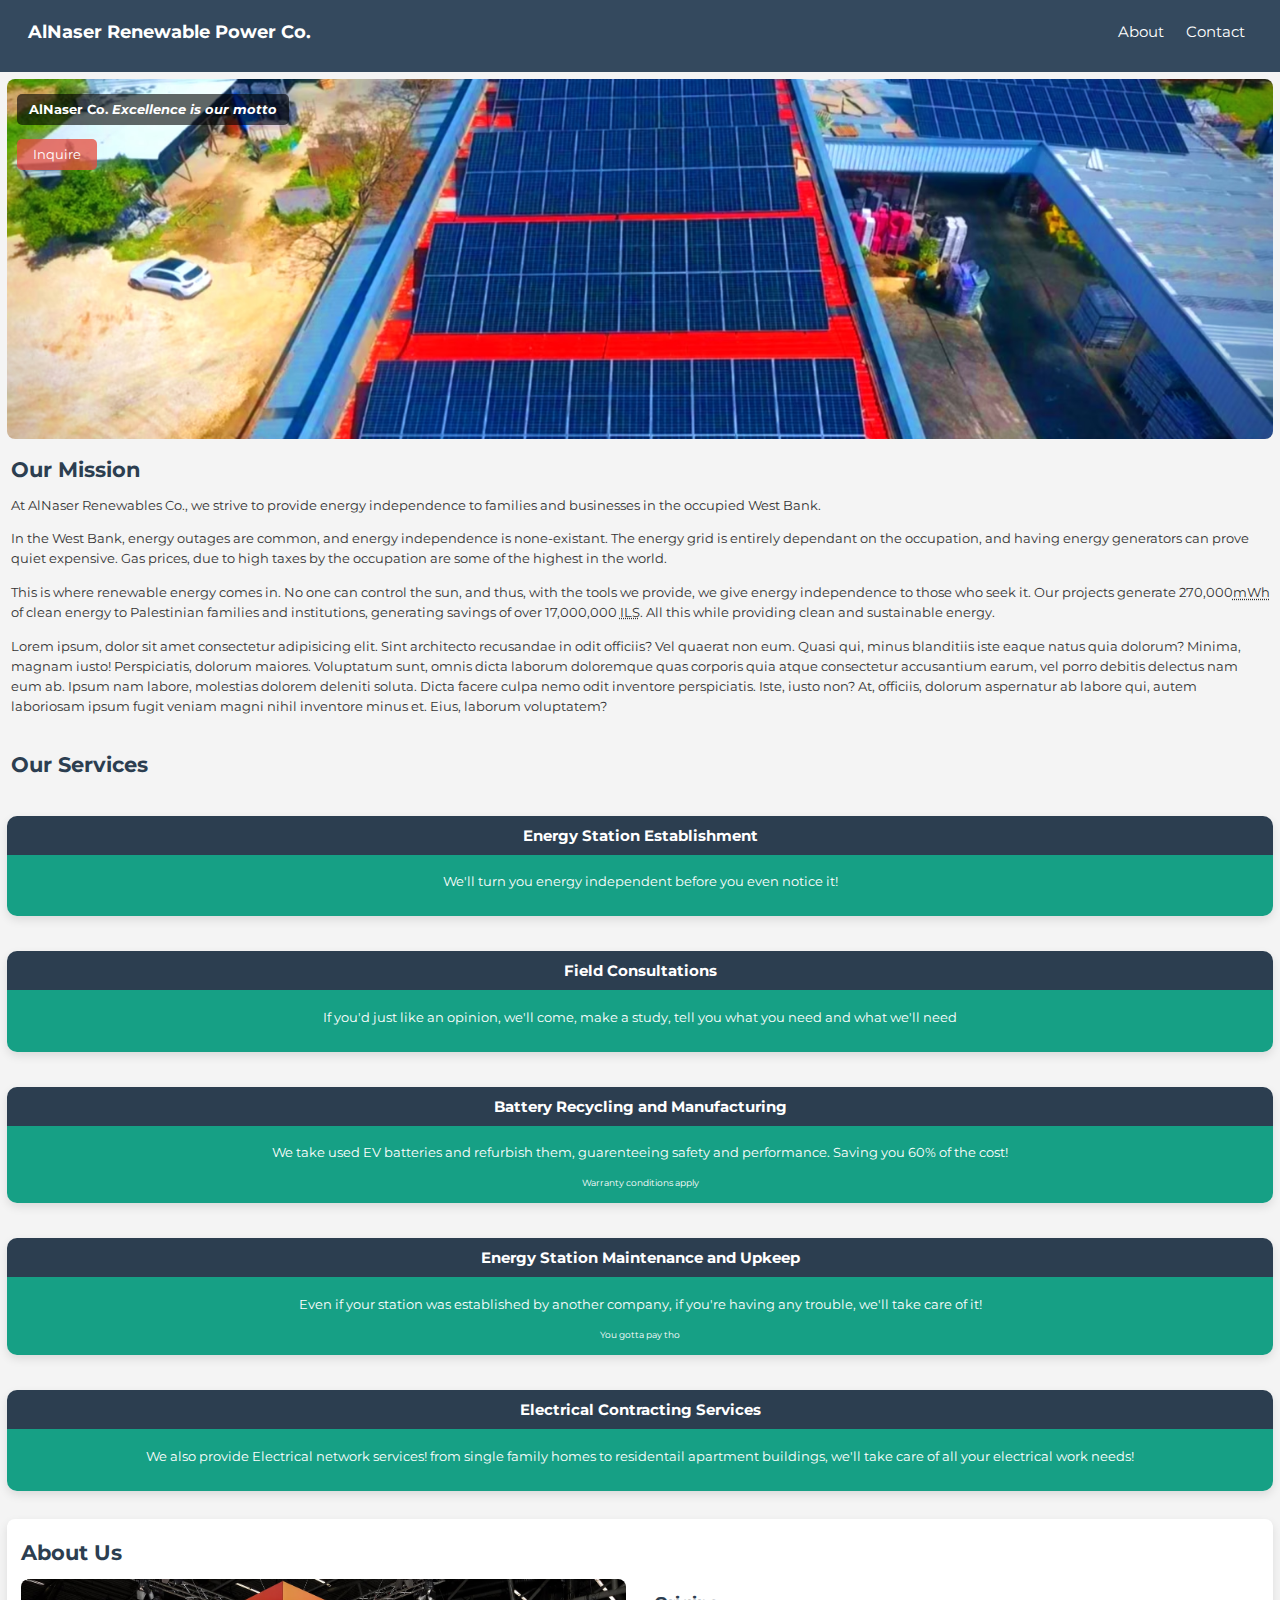
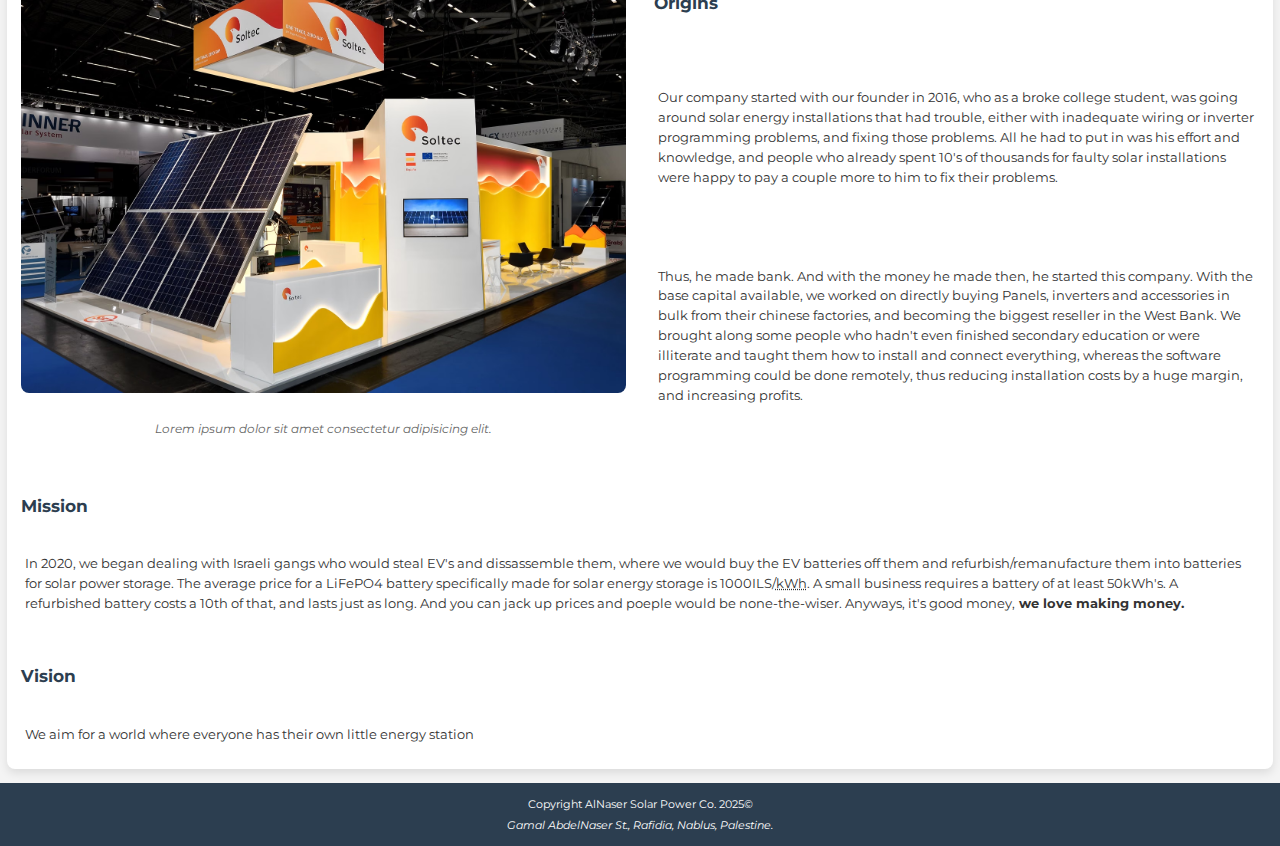
<file: index.html>
<!DOCTYPE html>
<html lang="en">
<head>
    <meta charset="UTF-8">
    <meta name="viewport" content="width=device-width, initial-scale=1.0">
    <link rel="stylesheet" href="./CSS/main-styles.css">
    <link rel="stylesheet" href="./CSS/index.css">
    <title>AlNaser Reneweable Power Co.</title>
</head>
<!-- This is not a real company. This is something I came up with for this assignment. -->
<body>
    <nav>
        <ul>
            <li><h1>AlNaser Renewable Power Co.</h1></li>
            <li><a href="#about">About</a>&nbsp;&nbsp;<a href="./pages/contact.html">Contact</a></li>
        </ul>
    </nav>
    <div class="content_container">
    <main>
        <div id="hero-img">
        <img src="./images/main_converted.avif" alt="project example image" >
        <p> AlNaser Co.<em> Excellence is our motto</em></p>
        <button id="hero-button">Inquire</button>
         </div>
        <article>
        <h2>Our Mission</h2>
        <p>At AlNaser Renewables Co., we strive to provide energy independence to families and businesses in the occupied West Bank.</p>
        <p>In the West Bank, energy outages are common, and energy independence is none-existant. The energy grid is entirely dependant on the occupation, and having energy generators can prove quiet expensive. Gas prices, due to high taxes by the occupation are some of the highest in the world. </p>
        <p>This is where renewable energy comes in. No one can control the sun, and thus, with the tools we provide, we give energy independence to those who seek it. Our projects generate 270,000<abbr title="Mega Watt Hours">mWh</abbr> of clean energy to Palestinian families and institutions, generating savings of over 17,000,000 <abbr title="Israeli new Shekel">ILS</abbr>. All this while providing clean and sustainable energy.</p>
        <p>Lorem ipsum, dolor sit amet consectetur adipisicing elit. Sint architecto recusandae in odit officiis? Vel quaerat non eum. Quasi qui, minus blanditiis iste eaque natus quia dolorum? Minima, magnam iusto!
        Perspiciatis, dolorum maiores. Voluptatum sunt, omnis dicta laborum doloremque quas corporis quia atque consectetur accusantium earum, vel porro debitis delectus nam eum ab. Ipsum nam labore, molestias dolorem deleniti soluta.
        Dicta facere culpa nemo odit inventore perspiciatis. Iste, iusto non? At, officiis, dolorum aspernatur ab labore qui, autem laboriosam ipsum fugit veniam magni nihil inventore minus et. Eius, laborum voluptatem?</p>
    </article>
    <article class="card-area">
        <h2>Our Services</h2>
        <div class="card">
            <div class="card-top"><h3>Energy Station Establishment</h3></div>
            <div class="card-bottom"><p>We'll turn you energy independent before you even notice it!</p></div>
        </div>
        <div class="card">
            <div class="card-top"><h3>Field Consultations</h3></div>
            <div class="card-bottom"><p>If you'd just like an opinion, we'll come, make a study, tell you what you need and what we'll need</p></div>
        </div>
        <div class="card">
            <div class="card-top"><h3>Battery Recycling and Manufacturing</h3></div>
            <div class="card-bottom"><p>We take used EV batteries and refurbish them, guarenteeing safety and performance. Saving you 60% of the cost!</p>
            <small>Warranty conditions apply</small></div>
        </div>
        <div class="card">
            <div class="card-top"><h3>Energy Station Maintenance and Upkeep</h3></div>
           <div class="card-bottom"> <p>Even if your station was established by another company, if you're having any trouble, we'll take care of it!</p>
            <small>You gotta pay tho</small></div>
        </div>
        <div class="card">
            <div class="card-top"><h3>Electrical Contracting Services</h3></div>
            <div class="card-bottom"><p>We also provide Electrical network services! from single family homes to residentail apartment buildings, we'll take care of all your electrical work needs!</p></div>
        </div>

    </article>
    </main>
    <section id="about">
        <h2>About Us</h2>
        <div class="about-section">
            <figure class="about-figure">
            <img src="./images/about_converted.avif" alt="PVexpo Booth" id="about-img">
            <figcaption class="about-img-caption">Lorem ipsum dolor sit amet consectetur adipisicing elit.</figcaption>
        </figure>            
            <h3>Origins</h3>
            <p>Our company started with our founder in 2016, who as a broke college student, was going around solar energy installations that had trouble, either with inadequate wiring or inverter programming problems, and fixing those problems. All he had to put in was his effort and knowledge, and people who already spent 10's of thousands for faulty solar installations were happy to pay a couple more to him to fix their problems.</p> 
            <p>Thus, he made bank. And with the money he made then, he started this company. With the base capital available, we worked on directly buying Panels, inverters and accessories in bulk from their chinese factories, and becoming the biggest reseller in the West Bank. We brought along some people who hadn't even finished secondary education or were illiterate and taught them how to install and connect everything, whereas the software programming could be done remotely, thus reducing installation costs by a huge margin, and increasing profits. </p>
            <h3>Mission</h3>
          <p>In 2020, we began dealing with Israeli gangs who would steal EV's and dissassemble them, where we would buy the EV batteries off them and refurbish/remanufacture them into batteries for solar power storage. The average price for a LiFePO4 battery specifically made for solar energy storage is 1000ILS/<abbr title="Kili Watt Hours">kWh</abbr>. A small business requires a battery of at least 50kWh's.
          A refurbished battery costs a 10th of that, and lasts just as long. And you can jack up prices and poeple would be none-the-wiser. Anyways, it's good money,<strong> we love making money.</strong>
            </p>
            <h3>Vision</h3>
            <p>
                We aim for a world where everyone has their own little energy station
            </p>
        </div>
    </section>
</div>
    <footer>
        <p>Copyright AlNaser Solar Power Co. 2025&copy;</p><address>Gamal AbdelNaser St., Rafidia, Nablus, Palestine.</address>
    </footer>
</body>
</html>
</file>
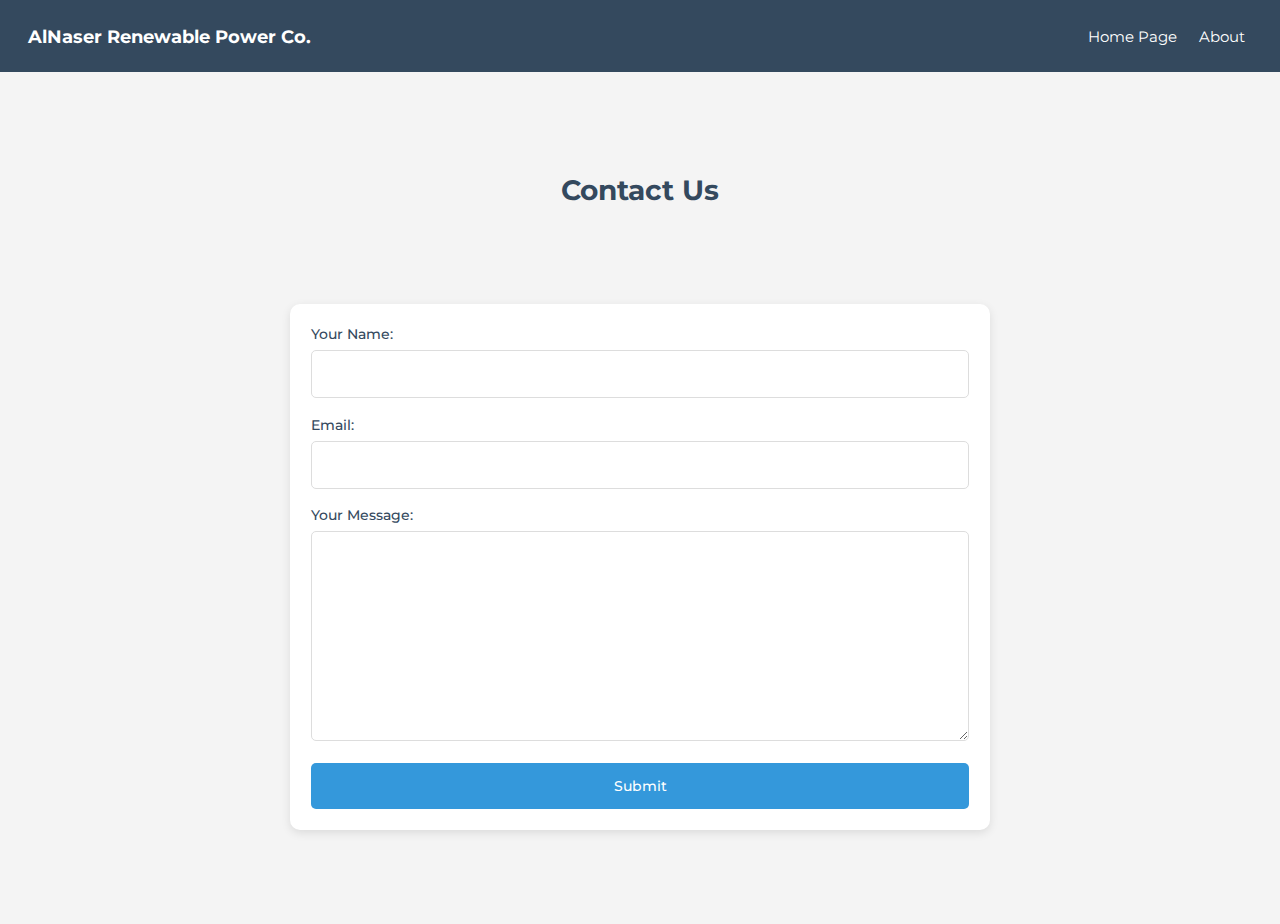
<file: pages/contact.html>
<!DOCTYPE html>
<html lang="en">
<head>
    <meta charset="UTF-8">
    <meta name="viewport" content="width=device-width, initial-scale=1.0">
    <link rel="stylesheet" href="../CSS/contact.css">
    <link rel="stylesheet" href="../CSS/main-styles.css">
    <title>AlNaser Reneweable Power Co.</title>
</head>
<!-- This is not a real company. This is something I came up with for this assignment. -->
<body>
    <nav>
        <ul>
            <li><h1>AlNaser Renewable Power Co.</h1></li>
            <li><a href="../index.html">Home Page</a>&nbsp;&nbsp;<a href="../index.html#about">About</a></li>
        </ul>
    </nav>

    <section>
        <h1 id="contactHeader">Contact Us</h1>
        <form action="#">
            <div class="input-group">
            <label for="name">Your Name:</label>
            <input type="text" id="name" name="name">
        </div>
        <div class="input-group">
            <label for="mail">Email:</label>
            <input type="text" id="mail" name="mail">
        </div>
        <div class="input-group">
            <label for="msg">Your Message:</label>
            <textarea name="msg" id="msg" cols="30" rows="10"></textarea>
        </div>
        <button>Submit</button>
        </form>
    </section>
</body>
</html>
</file>
<file: CSS/main-styles.css>
@import url('https://fonts.googleapis.com/css2?family=Montserrat:wght@100..900&family=Roboto:wght@100;300;400;500;700;900&display=swap');

* {
    padding: 0;
    margin: 0;
    font-family: Montserrat, sans-serif;
    box-sizing: border-box;
}

:root {
    font-size: 16px;
}

html {
    scroll-behavior: smooth;
}

body {
    background-color: #f4f4f4;
    color: #333333;
    width: 100%;
    overflow-x: hidden;
}

nav {
    height: auto;
    width: 100%;
    background-color: #34495e;
    color: white;
    padding: 0.5rem 0;
}

nav ul {
    display: flex;
    flex-direction: column;
    align-items: center;
    list-style-type: none;
    width: 100%;
    padding: 0 1rem;
}

nav h1 {
    font-size: 1.2rem;
    text-align: center;
    margin: 0.5rem 0;
}

nav a {
    margin: 0.25rem 0.5rem;
    font-size: 1rem;
    text-decoration: none;
    color: white;
    transition: color 0.3s ease;
}

a {
    cursor: pointer;
}

a:hover {
    color: #3498db;
}
footer{
    display:flex;
    flex-direction: column;
}
footer p{
    margin-bottom: .5rem;
}
/* tablet */
@media screen and (min-width: 768px) {
    :root {
        font-size: 14px;
    }
    nav ul {
        flex-direction: row;
        justify-content: space-between;
        padding: 0 2rem;
    }
    nav h1 {
        font-size: 1.25rem;
    }
    nav a {
        font-size: 1.1rem;
    }
    main {
        margin: 1rem;
    }
    article {
        margin: 1rem;
    }
    #hero-img {
        height: 45vh;
    }
    #hero-img p {
        font-size: 1rem;
        padding: 10px 20px;
    }
    #hero-img #hero-button {
        top: 80px;
        font-size: 1rem;
        padding: 10px 20px;
    }
    .card {
        width: 80%;
    }
    section {
        margin: 1.5rem;
        padding: 1.5rem;
    }
    #about h2 {
        margin: 1rem;
    }
    form {
        padding: 1.5rem;
    }
    .input-group {
        margin-bottom: 1.25rem;
    }
    textarea {
        min-height: 110px;
    }
}

/* normal screen */
@media screen and (min-width: 1024px) {

    nav {
        height: 8vh;
        padding: 1rem 0;
    }
    article h2 {
        font-size: 1.8rem;
    }
    article p {
        font-size: 1rem;
    }
    #hero-img {
        height: 50vh;
    }
    .card-area {
        display: grid;
        grid-template-columns: repeat(2, 1fr);
        grid-gap: 1.5rem;
        align-items: stretch;
    }
    .card-area h2 {
        grid-column: 1 / -1;
    }
    .card {
        width: 100%;
        height: 100%;
        margin: 0;
    }
    .about-section {
        display: grid;
        grid-template-columns: 1fr 1fr;
        grid-gap: 2rem;
    }
    .about-figure {
        grid-column: 1;
        grid-row: 1 / span 3;
        margin: 0;
    }
    #about-img {
        grid-column: 1;
        grid-row: 1 / span 3;
    }
    .about-img-caption {
        grid-column: 1;
        grid-row: 4;
        margin-top: -0.5rem;
    }
    .about-section h3:nth-of-type(1) {
        grid-column: 2;
        grid-row: 1;
    }
    
    .about-section p:nth-of-type(1), 
    .about-section p:nth-of-type(2) {
        grid-column: 2;
    }
    
    .about-section h3:nth-of-type(2),
    .about-section p:nth-of-type(3) {
        grid-column: 1 / -1;
    }
    
    .about-section h3:nth-of-type(3),
    .about-section p:nth-of-type(4) {
        grid-column: 1 / -1;
    }
    section {
        padding: 2.5rem;
    }
    
    form {
        max-width: 700px;
    }
    
    input, textarea {
        padding: 1rem;
    }
    
    button {
        padding: 1rem 1.75rem;
    }
}

/* big screen */
@media screen and (min-width: 1440px) {
    .content_container {
        max-width: 1440px;
        margin: 0 auto;
    }
    
    html {
        background-color: #e4e4e4;
    }

    main {
        max-width: 1400px;
        margin: 2rem auto;
    }
    .card-area {
        grid-template-columns: repeat(3, 1fr);
    }
    section {
        max-width: 1400px;
        margin: 2rem auto;
    }
    #hero-img {
        height: 60vh;
    }
}
</file>
<file: CSS/index.css>
main {
    margin: 0.5rem;
}

article {
    margin: 0.5rem 0 1.5rem;
}

article h2 {
    padding: 0.25rem;
    font-size: 1.5rem;
    margin-bottom: 0.5rem;
    color: #2c3e50;
}

article p {
    padding: 0.25rem;
    line-height: 150%;
    font-size: 0.95rem;
    margin-bottom: 0.5rem;
}

img {
    max-width: 100%;
    height: auto;
    object-fit: cover;
}

#hero-img {
    position: relative;
    width: 100%;
    height: 40vh;
    overflow: hidden;
    margin-bottom: 1rem;
}

#hero-img img {
    width: 100%;
    height: 100%;
    object-fit: cover;
    border-radius: 8px;
}

#hero-img p {
    position: absolute;
    top: 10px;
    left: 10px;
    color: white;
    font-size: 0.9rem;
    font-weight: bold;
    background: rgba(0, 0, 0, 0.6);
    padding: 8px 12px;
    border-radius: 5px;
    margin: 5px 0;
    max-width: 80%;
}

#hero-img #hero-button {
    position: absolute;
    top: 60px;
    left: 10px;
    color: white;
    font-size: 0.9rem;
    background: rgba(231, 76, 60, 0.75);
    padding: 8px 16px;
    border-radius: 5px;
    border: none;
    cursor: pointer;
    transition: 0.3s;
}

#hero-img #hero-button:hover {
    background: #c0392b;
}

.card-area {
    margin: 1rem 0;
    display: flex;
    flex-direction: column;
    align-items: center;
}

.card-area h2 {
    margin: 0.5rem 0 1rem;
    color: #2c3e50;
    width: 100%;
    text-align: left;
    padding-left: 0.25rem;
}

.card {
    background-color: #ecf0f1;
    display: flex;
    flex-direction: column;
    align-items: center;
    height: auto;
    margin-bottom: 1rem;
    border-radius: 10px;
    box-shadow: 0px 4px 10px rgba(0, 0, 0, 0.1);
    width: 100%;
}

.card-top, .card-bottom {
    width: 100%;
    align-items: center;
    justify-content: center;
    display: flex;
    text-align: center;
}

.card-top {
    background-color: #2c3e50;
    color: white;
    padding: 10px;
    border-radius: 10px 10px 0 0;
}

.card-top h3 {
    font-size: 1.1rem;
}

.card-bottom {
    background-color: #16a085;
    color: white;
    padding: 15px 10px;
    border-radius: 0 0 10px 10px;
    display: flex;
    flex-direction: column;
}

.card-bottom p {
    font-size: 0.9rem;
    line-height: 1.4;
}

.card-bottom small {
    font-size: 0.65rem;
    margin-top: 5px;
}

section {
    margin: 1rem 0.5rem;
    padding: 1rem;
    background: white;
    border-radius: 8px;
    box-shadow: 0px 4px 10px rgba(0, 0, 0, 0.1);
}

#about h2 {
    margin: 0.5rem 0 1rem;
    font-size: 1.5rem;
    color: #2c3e50;
}
.about-figure {
    margin: 0;
    padding: 0;
    width: 100%;
    margin-bottom: 1rem;
}

#about-img {
    max-width: 100%;
    height: auto;
    border-radius: 8px;
    margin-bottom: 1rem;
}
.about-img-caption {
    margin-top: 0.5rem;
    padding: 0.25rem;
    font-size: 0.85rem;
    color: #666;
    text-align: center;
    font-style: italic;
}

.about-section h3 {
    font-size: 1.2rem;
    color: #2c3e50;
    margin-top: 1rem;
    margin-bottom: 0.5rem;
}

.about-section p {
    padding: 0.25rem;
    line-height: 150%;
    font-size: 0.95rem;
    margin-bottom: 0.5rem;
}

footer {
    height: auto;
    min-height: 5vh;
    width: 100%;
    background-color: #2c3e50;
    display: flex;
    justify-content: center;
    align-items: center;
    color: white;
    font-size: 0.8rem;
    padding: 1rem 0;
    text-align: center;
}
</file>
<file: CSS/contact.css>
@import url('https://fonts.googleapis.com/css2?family=Montserrat:wght@100..900&family=Roboto:wght@100;300;400;500;700;900&display=swap');

* {
    padding: 0;
    margin: 0;
    font-family: Montserrat, sans-serif;
    box-sizing: border-box;
}

:root {
    font-size: 12px;
}

html {
    scroll-behavior: smooth;
}

body {
    background-color: #f4f4f4;
    color: #333333;
}

nav {
    height: auto;
    display: flex;
    width: 100%;
    background-color: #34495e;
    color: white;
    padding: 0.5rem 0;
    align-items: center;
}

nav ul {
    display: flex;
    flex-direction: column;
    align-items: flex-start;
    list-style-type: none;
    width: 100%;
    padding: 0 1rem;
}

h1, a {
    margin: 0.5rem 0.5rem;
    font-size: 1.25rem;
    text-decoration: none;
    color: white;
}

section {
    display: grid;
    place-items: center;
    min-height: 90vh;
    padding: 1rem;
}

#contactHeader {
    color: #34495e;
    text-align: center;
    margin-bottom: 1.5rem;
    font-size: 2rem;
    width: 100%;
}

form {
    background-color: white;
    padding: 1rem;
    border-radius: 10px;
    box-shadow: 0 3px 10px rgba(0, 0, 0, 0.1);
    width: 100%;
}

.input-group {
    margin-bottom: 1rem;
}

label {
    display: block;
    margin-bottom: 0.5rem;
    font-weight: 500;
    color: #34495e;
}

input, textarea {
    width: 100%;
    padding: 0.8rem;
    border: 1px solid #ddd;
    border-radius: 5px;
    font-size: 1rem;
    transition: border 0.3s ease;
}

input:focus, textarea:focus {
    outline: none;
    border-color: #3498db;
    box-shadow: 0 0 5px rgba(52, 152, 219, 0.5);
}

textarea {
    resize: vertical;
    min-height: 100px;
}

button {
    background-color: #3498db;
    color: white;
    border: none;
    padding: 0.8rem 1.5rem;
    border-radius: 5px;
    cursor: pointer;
    font-size: 1rem;
    font-weight: 500;
    transition: background-color 0.3s ease;
    width: 100%;
}

button:hover {
    background-color: #2980b9;
}
</file>
